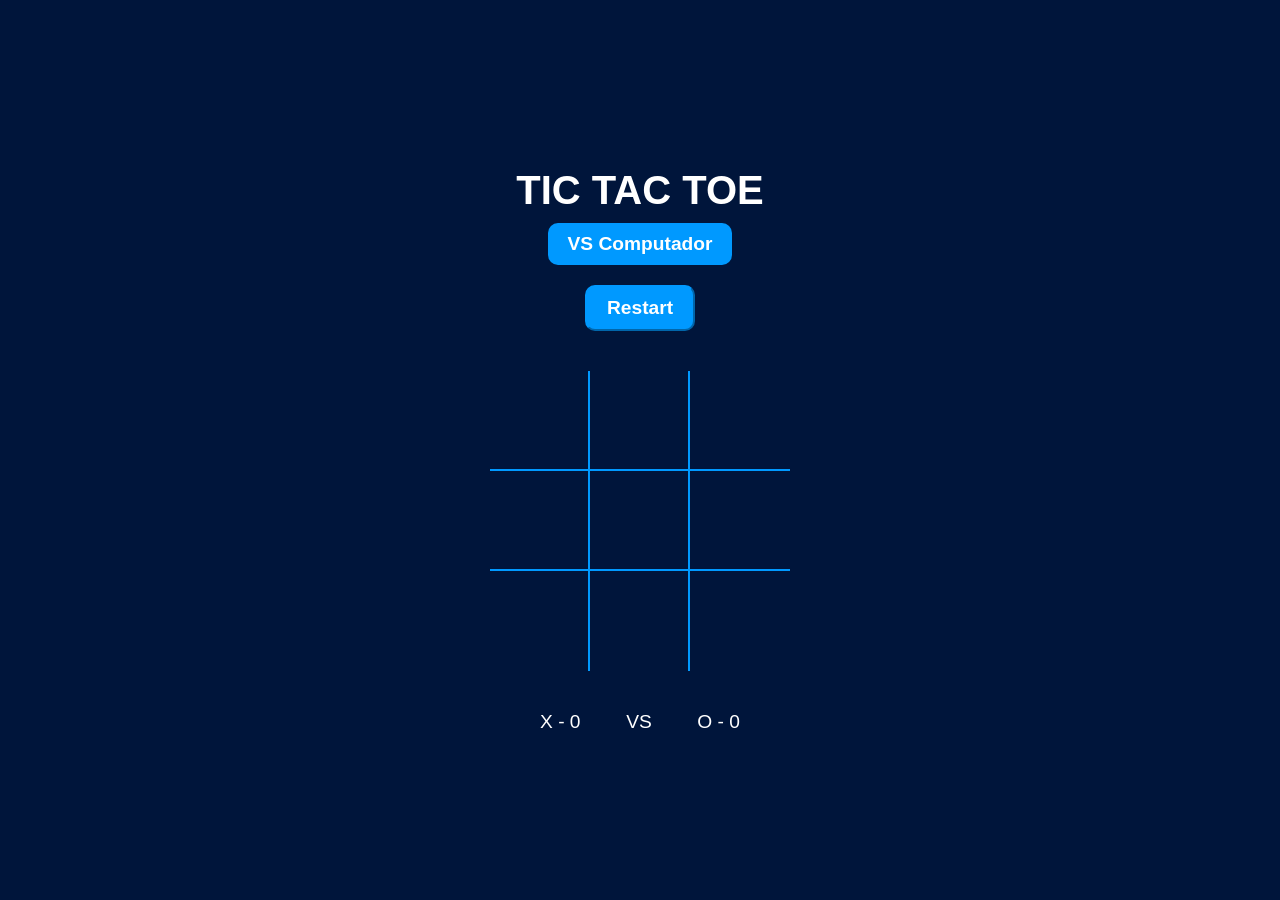
<file: index.html>
<!DOCTYPE html>
<html lang="en">

<head>
    <meta charset="UTF-8" />
    <meta http-equiv="X-UA-Compatible" content="IE=edge" />
    <meta name="viewport" content="width=device-width, initial-scale=1.0" />
    <title>Tic Tac Toe</title>
    <link rel="stylesheet" href="style.css" />
</head>

<body>
    <div class="container">
        <h1 id="playerText">Tic Tac Toe</h1>
        <a href="/one-player.html" class="mode-btn">VS Computador</a>
        <button id="restartBtn">Restart</button>

        <div id="gameboard">
            <div class="box" id="0"></div>
            <div class="box" id="1"></div>
            <div class="box" id="2"></div>
            <div class="box" id="3"></div>
            <div class="box" id="4"></div>
            <div class="box" id="5"></div>
            <div class="box" id="6"></div>
            <div class="box" id="7"></div>
            <div class="box" id="8"></div>
        </div>

        <div id="scoreboard">
            <p>X - <span id="x-points">0</span></p>
            <p>VS</p>
            <p>O - <span id="o-points">0</span></p>
        </div>
    </div>

    <script src="/main.js"></script>
</body>

</html>
</file>
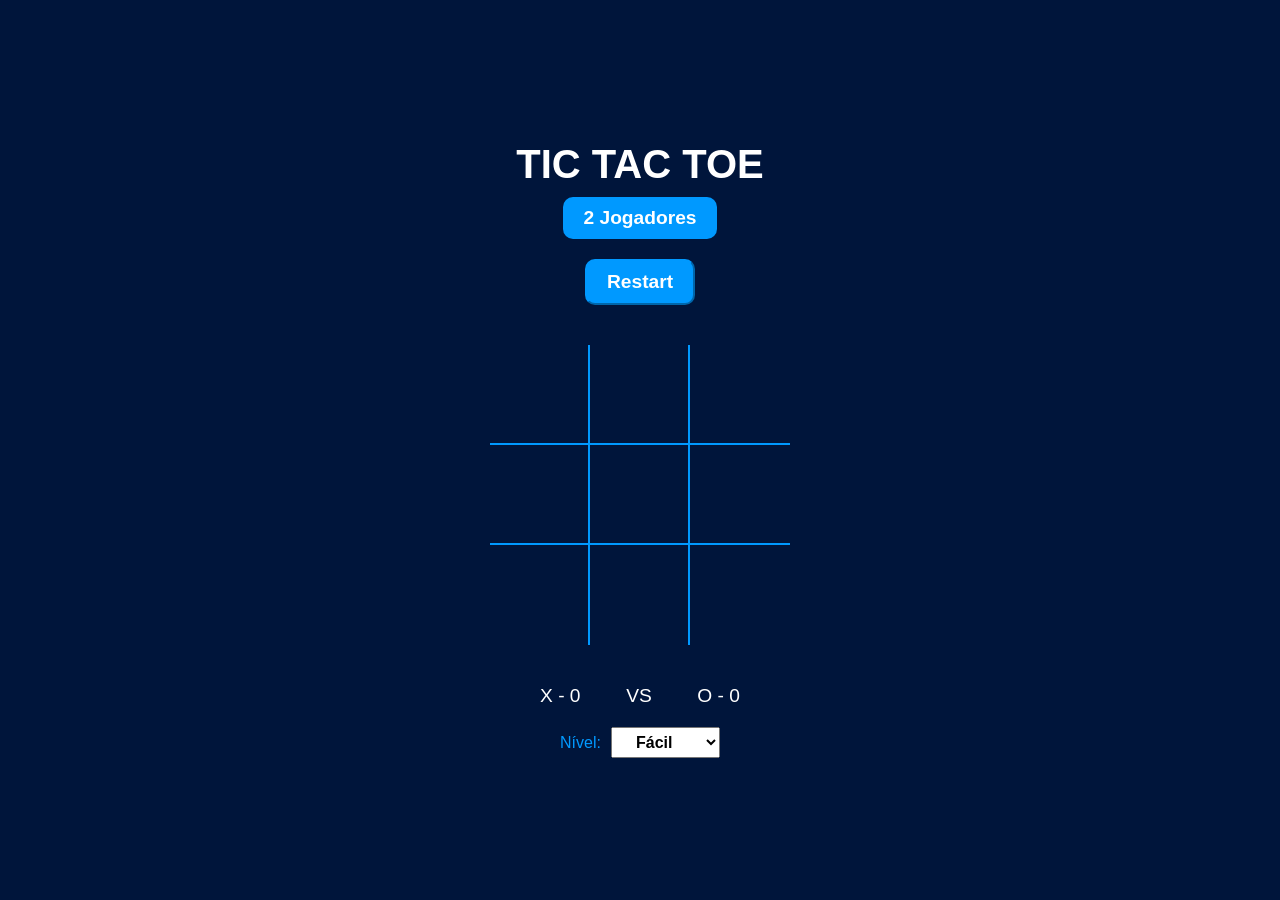
<file: one-player.html>
<!DOCTYPE html>
<html lang="en">
  <head>
    <meta charset="UTF-8" />
    <meta http-equiv="X-UA-Compatible" content="IE=edge" />
    <meta name="viewport" content="width=device-width, initial-scale=1.0" />
    <title>Tic Tac Toe</title>
    <link rel="stylesheet" href="style.css" />
  </head>
  <body>
    <div class="container">
      <h1 id="playerText">Tic Tac Toe</h1>
      <a href="/index.html" class="mode-btn">2 Jogadores</a>
      <button id="restartBtn">Restart</button>

      <div id="gameboard">
        <div class="box" id="0"></div>
        <div class="box" id="1"></div>
        <div class="box" id="2"></div>
        <div class="box" id="3"></div>
        <div class="box" id="4"></div>
        <div class="box" id="5"></div>
        <div class="box" id="6"></div>
        <div class="box" id="7"></div>
        <div class="box" id="8"></div>
      </div>

      <div id="scoreboard">
        <p>X - <span id="x-points">0</span></p>
        <p>VS</p>
        <p>O - <span id="o-points">0</span></p>
      </div>

      <div id="difficulty-board">
        <p>Nível: </p>
        <select id="difficulty-select">
          <option value="1">Fácil</option>
          <option value="2">Médio</option>
          <option value="3">Difícil</option>
        </select>
      </div>
    </div>

    <script type="module" src="/one-player.js"></script>
  </body>
</html>
</file>
<file: style.css>
* {
  padding: 0;
  margin: 0;
  box-sizing: border-box;
}

:root {
  --blue: #0099ff;
  --winning-blocks: #b9009a;
}

body {
  color: var(--blue);
  font-family: Arial, Helvetica, sans-serif;
}

h1 {
  font-size: 2.5rem;
  text-transform: uppercase;
  color: #fff;
}

.container {
  height: 100vh;
  display: flex;
  justify-content: center;
  align-items: center;
  flex-direction: column;
  background-color: #00153b;
}

#gameboard {
  width: min(95%, 300px);
  max-width: 100%;
  display: grid;
  grid-template-columns: repeat(3, 1fr);
  margin-top: 40px;
}

#scoreboard {
  margin-top: 40px;
  display: flex;
  width: 50%;
  justify-content: space-between;
  font-size: 1.2rem;
  color: #fff;
  width: min(95%, 200px);
  max-width: 100%;
}

#difficulty-board {
  display: flex;
  align-items: center;
  margin-top: 20px;
}

#difficulty-board select {
  padding: 5px 20px;
  font-weight: bold;
  font-size: 1rem;
  margin-left: 10px;
}

.box {
  height: 100px;
  width: 100px;
  display: flex;
  align-items: center;
  justify-content: center;
  color: var(--blue);
  font-size: 120px;
  border-right: 2px solid;
  border-bottom: 2px solid;
}

.box:nth-child(3n) {
  border-right: none;
}

.box:nth-child(6) ~ .box {
  border-bottom: none;
}

button {
  padding: 10px 20px;
  border-radius: 10px;
  background-color: var(--blue);
  color: #fff;
  border-color: var(--blue);
  font-size: 1.2rem;
  transition: 200ms transform;
  font-weight: 600;
  margin-top: 20px;
}

.mode-btn {
  padding: 10px 20px;
  border-radius: 10px;
  background-color: var(--blue);
  color: #fff;
  border-color: var(--blue);
  font-size: 1.2rem;
  transition: 200ms transform;
  font-weight: 600;
  margin-top: 10px;
  text-decoration: none;
}

button:hover {
  cursor: pointer;
  transform: translateY(-2px);
}
</file>
